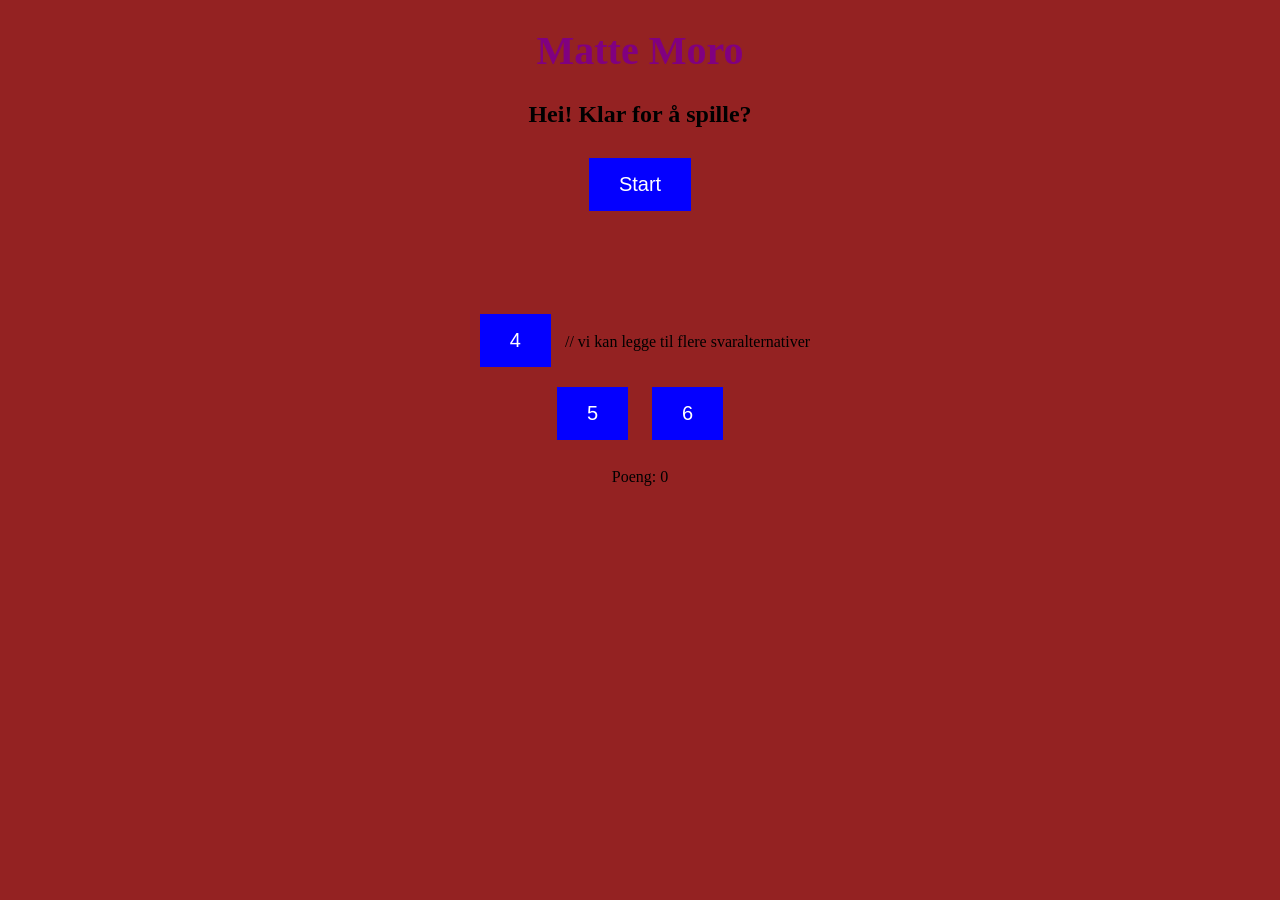
<file: html/index.html>
<!DOCTYPE html>
<html lang="no">
<head>
    <title>Matte Moro</title>
    <link rel="stylesheet" href="style.css">
</head>
<body>

    <h1>Matte Moro</h1>
    <h2>Hei! Klar for å spille?</h2>

    <button onclick="start()">Start</button>

    <div id="spill">
        <h2 id="oppgave"></h2>
        <p id="epler"></p>

        <button onclick="svar(4)">4</button> // vi kan legge til flere svaralternativer
        <button onclick="svar(5)">5</button>
        <button onclick="svar(6)">6</button>

        <h3 id="melding"></h3>
        <p id="poeng">Poeng: 0</p>
    </div>

    <script src="script.js"></script>
</body>
</html>
</file>
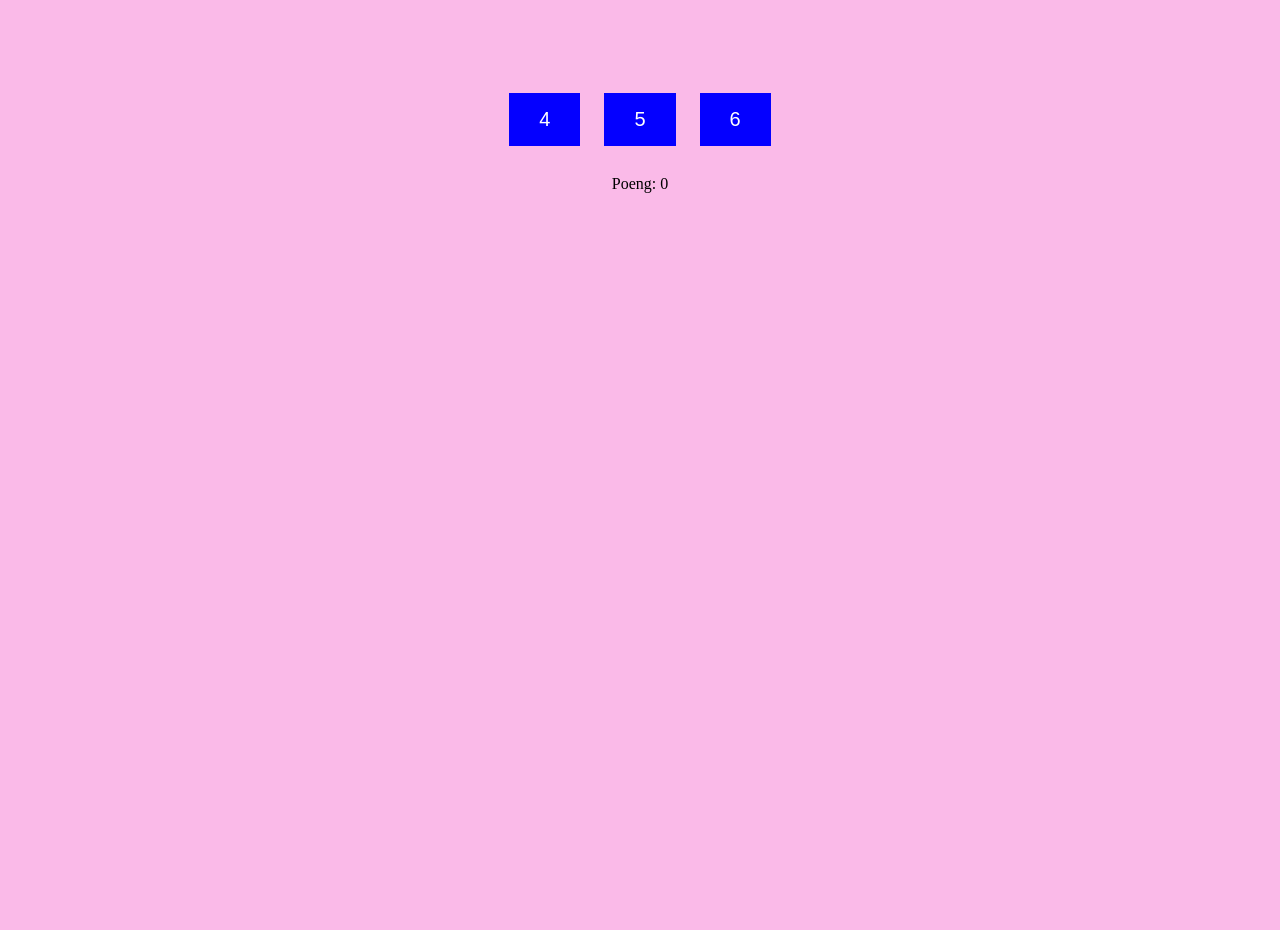
<file: Kode/index.html>
<!DOCTYPE html>
<html lang="no">
<head>
    <title>Matte Moro</title>
    <link rel="stylesheet" href="style.css">
</head>
<body>


    <div id="spill">
        <h2 id="oppgave"></h2>
        <p id="epler"></p>

        <button onclick="svar(4)">4</button> <!-- vi kan legge til flere svaralternativer -->
        <button onclick="svar(5)">5</button>
        <button onclick="svar(6)">6</button>

        <h3 id="melding"></h3>
        <p id="poeng">Poeng: 0</p>
    </div>

    <audio id="backgroundMusic" loop>
    <source src="sad-meow-song.mp3" type="audio/mpeg">
    </audio>

    <audio id="riktigLyd" src="minecraft-cat-meow.mp3"></audio>
    <audio id="feilLyd" src="huh_37bAoRo.mp3"></audio>

    <script src="script.js"></script>
</body>
</html>
</file>
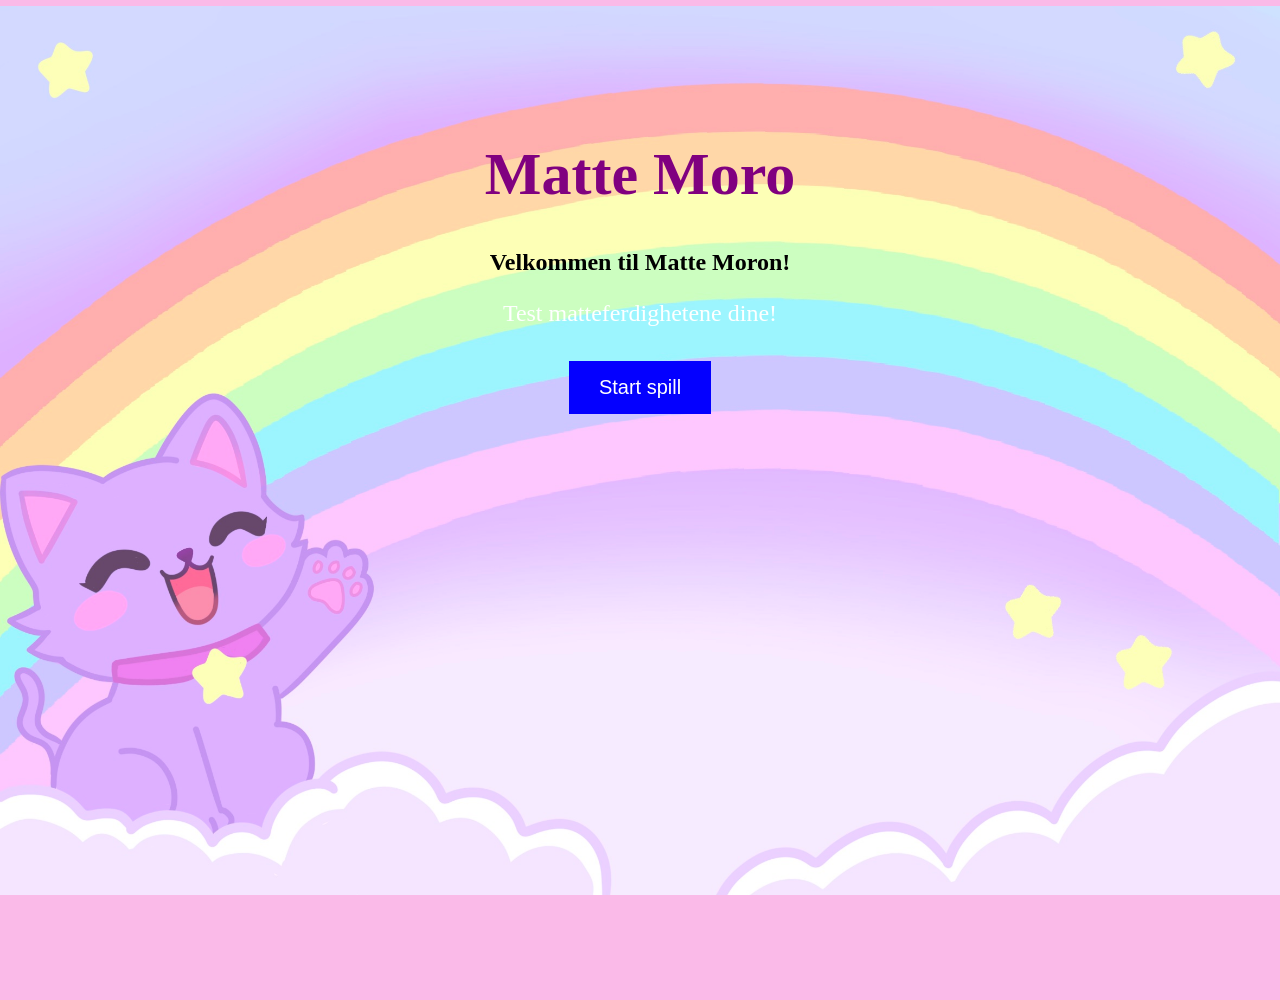
<file: Kode/start.html>
<!DOCTYPE html>
<html lang="no">
<head>
    <meta charset="UTF-8">
    <title>Matte Moro - Start</title>
    <link rel="stylesheet" href="style.css">
</head>
<body class="startside">

    <h1>Matte Moro</h1>
    <h2>Velkommen til Matte Moron!</h2>

    <p>Test matteferdighetene dine!</p>

    <button onclick="window.location.href='index.html'">
        Start spill
    </button>

</body>
</html>
</file>
<file: html/style.css>
body {
    background-color: #942222;
    text-align: center;
}

h1 {
    color: purple;
    font-size: 40px;
}

button {
    background-color: #0400ff;
    color: rgb(255, 255, 255);
    padding: 15px 30px;
    margin: 10px;
    border: none;
    font-size: 20px;
    cursor: pointer;
}

button:hover {
    background-color: rgb(255, 0, 255);
}

#spill {
    padding: 20px;
    margin: 30px auto;
    max-width: 400px;
}

#oppgave {
    font-size: 40px;
}
</file>
<file: Kode/style.css>
body {
    background-color: #fabae8;
    text-align: center;
}

h1 {
    color: purple;
    font-size: 40px;
}

button {
    background-color: #0400ff;
    color: rgb(255, 255, 255);
    padding: 15px 30px;
    margin: 10px;
    border: none;
    font-size: 20px;
    cursor: pointer;
}

button:hover {
    background-color: rgb(255, 0, 255);
}

#spill {
    padding: 20px;
    margin: 30px auto;
    max-width: 400px;
}

#oppgave {
    font-size: 40px;
}

.startside {
    padding-top: 100px;
}

.startside h1 {
    font-size: 60px;
}

.startside p {
    color: white;
    font-size: 24px;
}

html, body {
    margin: 0;
    width: 100%;
    height: 100%;
}

.startside {
    background-image: url("StartBakgrunn.jpg");
    background-size: contain;
    background-position: center;
    background-repeat: no-repeat;
    width: 100%;
    height: 100vh;
    overflow: hidden;
}
</file>
